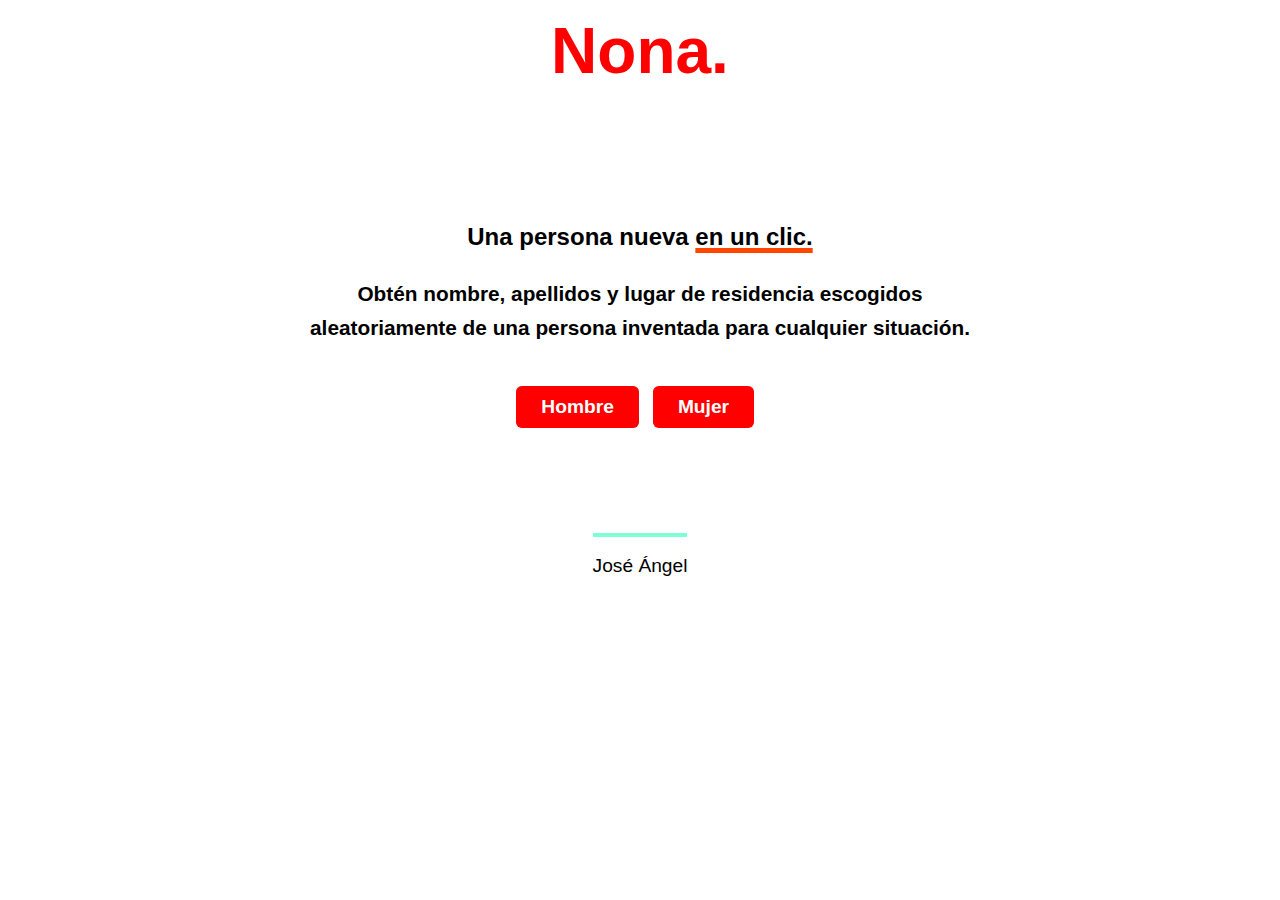
<file: index.html>
<!DOCTYPE html>
<html lang = 'es'>
    <head>
        <meta charset="utf-8">
        <title>Nona</title>
        <meta name="viewport" content="width=device-width, initial-scale=1.0">
        <link rel="stylesheet" href="style.css">
        <link rel="stylesheet" media="screen" href="https://fontlibrary.org//face/nunito-sans" type="text/css"/>
    </head>
    <body>
        <h1 class="título">Nona.</h1>
        <div class="contenedor">
            <section id="inicio">
                <h2 class="inicio-h2">Una persona nueva <span class='sub'>en un clic.</span></h2>
                <h3 class="inicio-h3">Obtén nombre, apellidos y lugar de residencia escogidos aleatoriamente de una persona inventada para cualquier situación.</h3>
                <div class="inicio-botones">
                    <button type="button" class='botón inicio-botón-hombre' id="inicio-botón-hombre">Hombre</button>
                    <button type="button" class='botón inicio-botón-mujer' id="inicio-botón-mujer">Mujer</button>
                </div>    
            </section>

            <section class='aplicación' id="aplicación">
                <div class="svg-div">
                    <img src="x.svg" alt="cerrar" class="svg" id="cerrar">
                </div>
                <section class="aplicación-texto" id="aplicación-texto"></section>
                <div class="aplicación-botones" id="aplicación-botones">
                    <button type="button" class='botón aplicación-botón-hombre' id="aplicación-botón-hombre">Nuevo hombre</button>
                    <button type="button" class='botón aplicación-botón-mujer' id="aplicación-botón-mujer">Nueva mujer</button>
                </div>
            </section>

        </div>
           
        <div class="pie nombre">
            <a class="inline" href="https://joseangel-mad.github.io/joseangel/" target="_blank" rel="noopener noreferrer">José Ángel</a>
        </div>
    <script src="script.js"></script>
    </body>
</html>
</file>
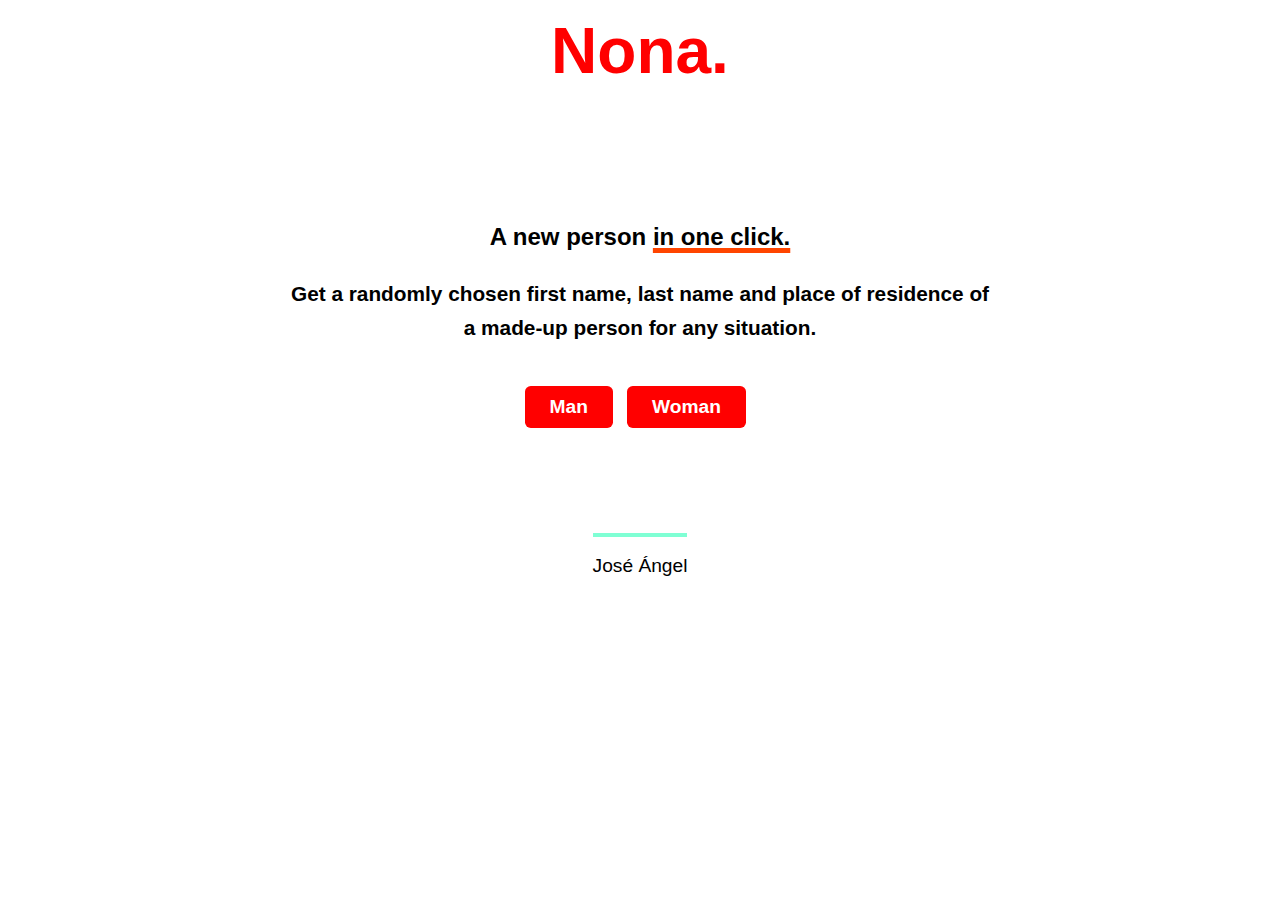
<file: index-en.html>
<!DOCTYPE html>
<html lang = 'en'>
    <head>
        <meta charset="utf-8">
        <title>Nona</title>
        <meta name="viewport" content="width=device-width, initial-scale=1.0">
        <link rel="stylesheet" href="style.css">
        <link rel="stylesheet" media="screen" href="https://fontlibrary.org//face/nunito-sans" type="text/css"/>
    </head>
    <body>
        <h1 class="título">Nona.</h1>
        <div class="contenedor">
            <section id="inicio">
                <h2 class="inicio-h2">A new person <span class='sub'>in one click.</span></h2>
                <h3 class="inicio-h3">Get a randomly chosen first name, last name and place of residence of a made-up person for any situation.</h3>
                <div class="inicio-botones">
                    <button type="button" class='botón inicio-botón-hombre' id="inicio-botón-hombre">Man</button>
                    <button type="button" class='botón inicio-botón-mujer' id="inicio-botón-mujer">Woman</button>
                </div>    
            </section>

            <section class='aplicación' id="aplicación">
                <div class="svg-div">
                    <img src="x.svg" alt="close" class="svg" id="cerrar">
                </div>
                <section class="aplicación-texto" id="aplicación-texto"></section>
                <div class="aplicación-botones" id="aplicación-botones">
                    <button type="button" class='botón aplicación-botón-hombre' id="aplicación-botón-hombre">New man</button>
                    <button type="button" class='botón aplicación-botón-mujer' id="aplicación-botón-mujer">New woman</button>
                </div>
            </section>

        </div>
           
        <div class="pie nombre">
            <a class="inline" href="https://joseangel-mad.github.io/joseangel/index-en" target="_blank" rel="noopener noreferrer">José Ángel</a>
        </div>
       <script src="script-en.js"></script>
    </body>
</html>
</file>
<file: style.css>
* {
    -webkit-box-sizing: border-box;
            box-sizing: border-box;
}

body{
    margin: 0;
    font-family: 'NunitoSansRegular', sans-serif;
    font-weight: normal;
    font-style: normal;
    line-height: 1.6;
}

.contenedor{
    padding: 1em;
    max-width: 800px;
    margin: 2em auto;

}

.título{
    text-align: center;
    color: red;
    font-weight: bolder;
    position: relative;
}

.sub{
    -webkit-text-decoration: underline 5px solid orangered;
            text-decoration: underline 5px solid orangered;
}


.inicio-h2, .inicio-botones, .aplicación-botones, .inicio-h3, .carga{
    text-align: center;
}

.inicio-botones, .aplicación-botones{
    margin-top: 2em;
}

.aplicación{
    display: none;
}

.aplicación-texto{
    text-align: center;
    font-size: 1.3rem;
}

.botón{
    display: inline-block;
    padding: 10px 25px;
    font-weight: bold;
    cursor: pointer;
    margin: 0.5em 0.5em 0.5em 0em;
    font-size: 1.2rem;
    background-color: red;
    border: 0;
    border-radius: .3em;
    color: white;


}

.v{
    font-weight: bolder;
    color: green;
}


.svg-div{
    text-align:right;
    width: 70%;
    margin: 0 auto;
}

.svg{
    height:50px;
    width:50px;
    display: inline-block;
    cursor: pointer;
}

img{
    display: block;
}

.pie{
    text-align: center;
    cursor: pointer;
    font-size: 1rem;
    margin-top: 1em;
}

.inline{
    text-decoration: none;
    border-top: 4px solid aquamarine;
    padding-top: 0.7em;
    display: inline-block;
    color: black;
}

@media (min-width: 600px) {

    .contenedor{
        padding: 3em;
        margin: 3em auto;
    }
   
    p, a{
        font-size: 1.2rem;
    }

    h1{
        margin-top: 0;
        font-size: 4rem;
    }

    h2{
        font-size: 1.5rem;
    }

    h3{
        font-size: 1.3rem;
    }

    .aplicación-texto h3{
        font-size: 1.6rem;
    }

    .svg-div{
        width: 50%;
    }
    
}
</file>
